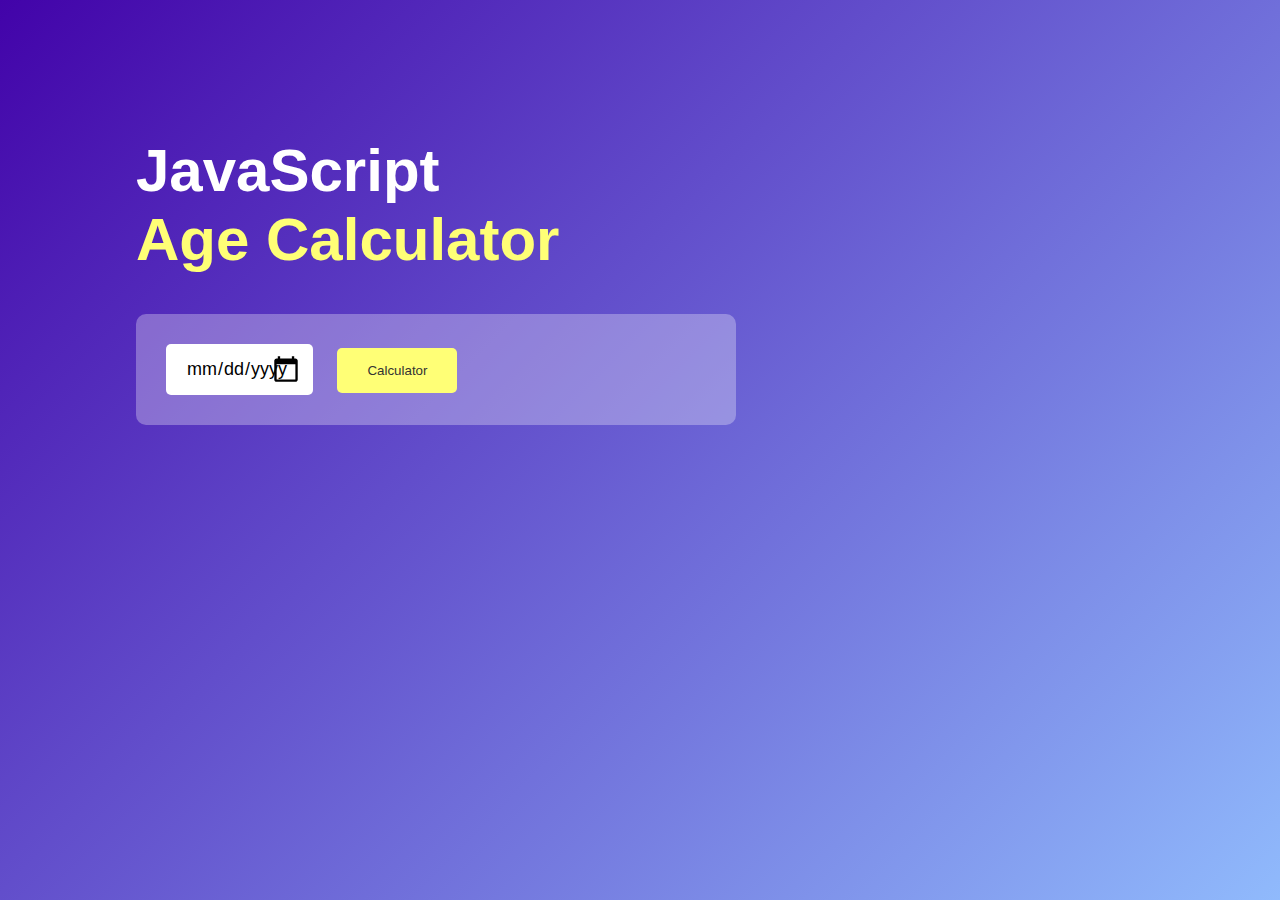
<file: Age calculator js/index.html>
<!DOCTYPE html>
<html lang="en">
<head>
    <meta charset="UTF-8">
    <meta name="viewport" content="width=device-width, initial-scale=1.0">
    <title>Age Calculator</title>
    <link rel="stylesheet" href="style.css">
</head>
<body>
    <div class="container">
        <div class="calcultor">
            <h1>JavaScript <br> <span>Age Calculator</span> </h1>
            <div class="input-box">
                <input type="date"  id="date"> 
                <button onclick="calculateAge()">Calculator</button>
            </div>
            <p id="result"></p>
        </div>
    </div>

    <script src="script.js"></script>
</body>
</html>
</file>
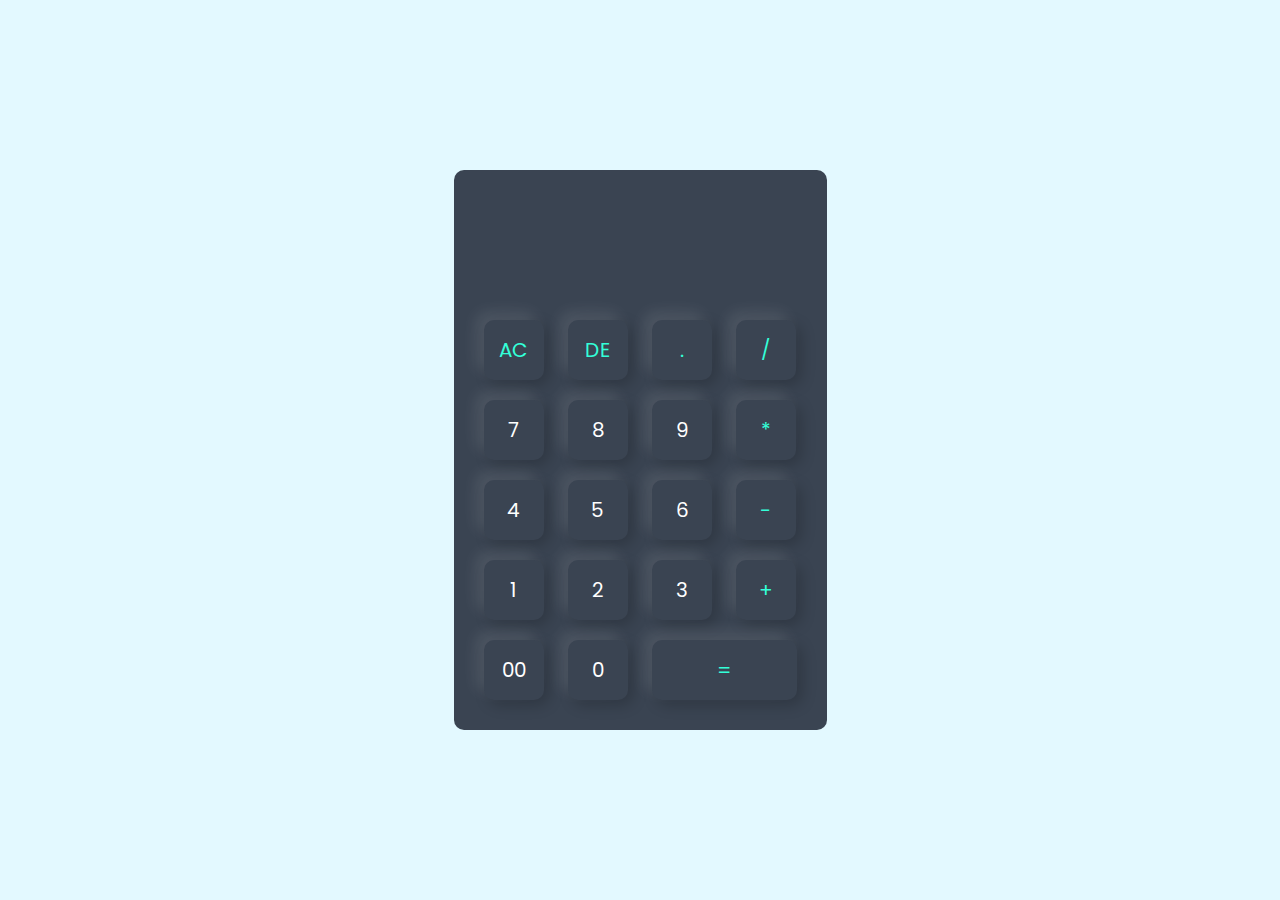
<file: Calclator/index.html>
<!DOCTYPE html>
<html lang="en">
<head>
    <meta charset="UTF-8">
    <meta name="viewport" content="width=device-width, initial-scale=1.0">
    <title>Calculator</title>
    <link rel="stylesheet" href="style.css">
</head>
<body>
    <div class="continer">
        <div class="calculator">
            <form>
                <div class="display">
                    <input type="text" name="display" >
                </div>
                <div>
                    <input type="button" value="AC" onclick="display.value = '' " class="operator">
                    <input type="button" value="DE" onclick="display.value = display.value.toString().slice(0,-1)" class="operator">
                    <input type="button" value="."  onclick="display.value += '.'" class="operator">
                    <input type="button" value="/" onclick="display.value += '/' " class="operator">
                </div>
                <div>
                    <input type="button" value="7" onclick="display.value += '7' ">
                    <input type="button" value="8" onclick="display.value += '8' ">
                    <input type="button" value="9" onclick="display.value += '9' ">
                    <input type="button" value="*" onclick="display.value += '*' " class="operator">
                </div>
                <div>
                    <input type="button" value="4" onclick="display.value += '4' ">
                    <input type="button" value="5" onclick="display.value += '5' ">
                    <input type="button" value="6" onclick="display.value += '6' ">
                    <input type="button" value="-" onclick="display.value += '-' " class="operator">
                </div>
                <div>
                    <input type="button" value="1" onclick="display.value += '1' ">
                    <input type="button" value="2" onclick="display.value += '2' ">
                    <input type="button" value="3" onclick="display.value += '3' ">
                    <input type="button" value="+" onclick="display.value += '+' " class="operator">
                </div>
                <div>
                    <input type="button" value="00" onclick="display.value += '00' ">
                    <input type="button" value="0" onclick="display.value += '0' ">
                    <input type="button" value="=" class="equal operator" onclick="display.value = eval(display.value) ">
                   
                </div>
            </form>
        </div>

    </div>
    
</body>
</html>
</file>
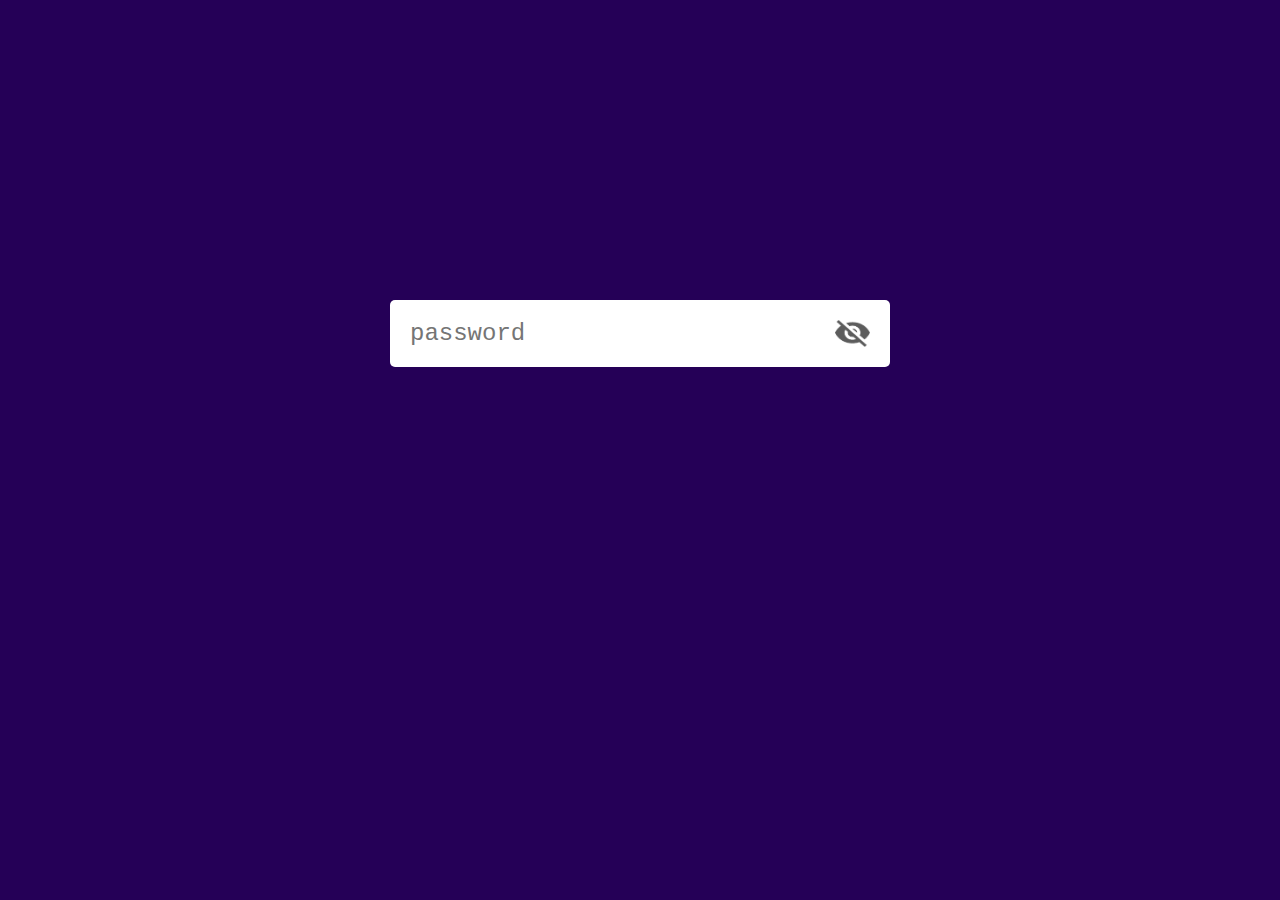
<file: Heid & Show password/Index.html>
<!DOCTYPE html>
<html lang="en">
<head>
    <meta charset="UTF-8">
    <meta name="viewport" content="width=device-width, initial-scale=1.0">
    <title>Show & Haide Password</title>
    <link rel="stylesheet" href="index.css">
</head>
<body>
    <div class="input-box">
        <input type="password" placeholder="password" id="password">
        <img src="Image/eye-close.png" alt="image" id="eyeicon">
    </div>

    <script src="index.js"></script>
</body>
</html>
</file>
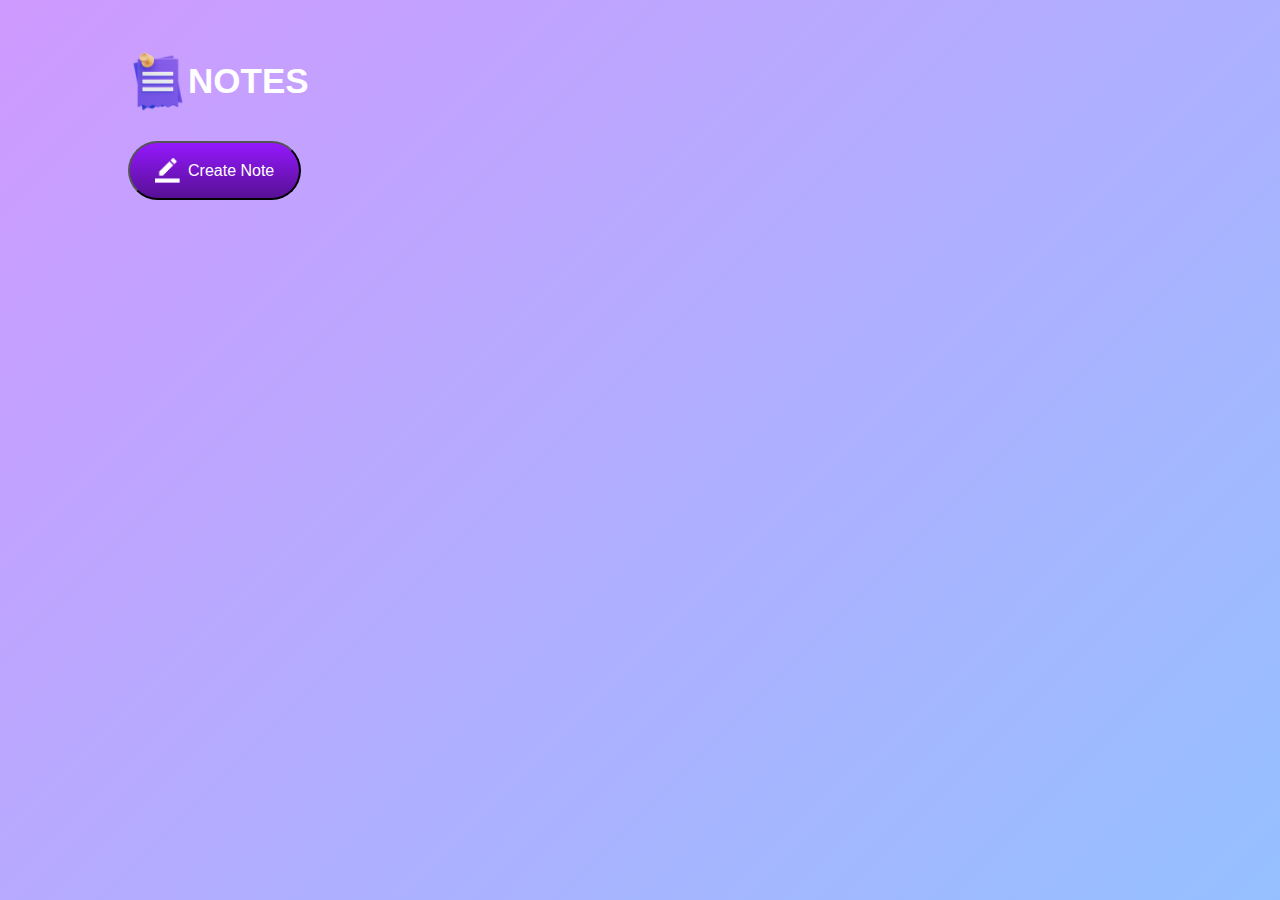
<file: Note app/index.html>
<!DOCTYPE html>
<html lang="en">
<head>
    <meta charset="UTF-8">
    <meta name="viewport" content="width=device-width, initial-scale=1.0">
    <title>Note app</title>
    <link rel="stylesheet" href="index.css">
</head>
<body>
    <div class="container">
        <h1><img src="image/notes.png" alt="img"> NOTES</h1>
        <button class="btn"><img src="image/edit.png" alt="img">Create Note</button>

        <div class="note-container">
            <!-- <p contenteditable="true" class="input-box">
                <img src="image/delete.png" alt="img">
            </p> -->
        </div>
    </div>
    <script src="index.js"></script>
    
</body>
</html>
</file>
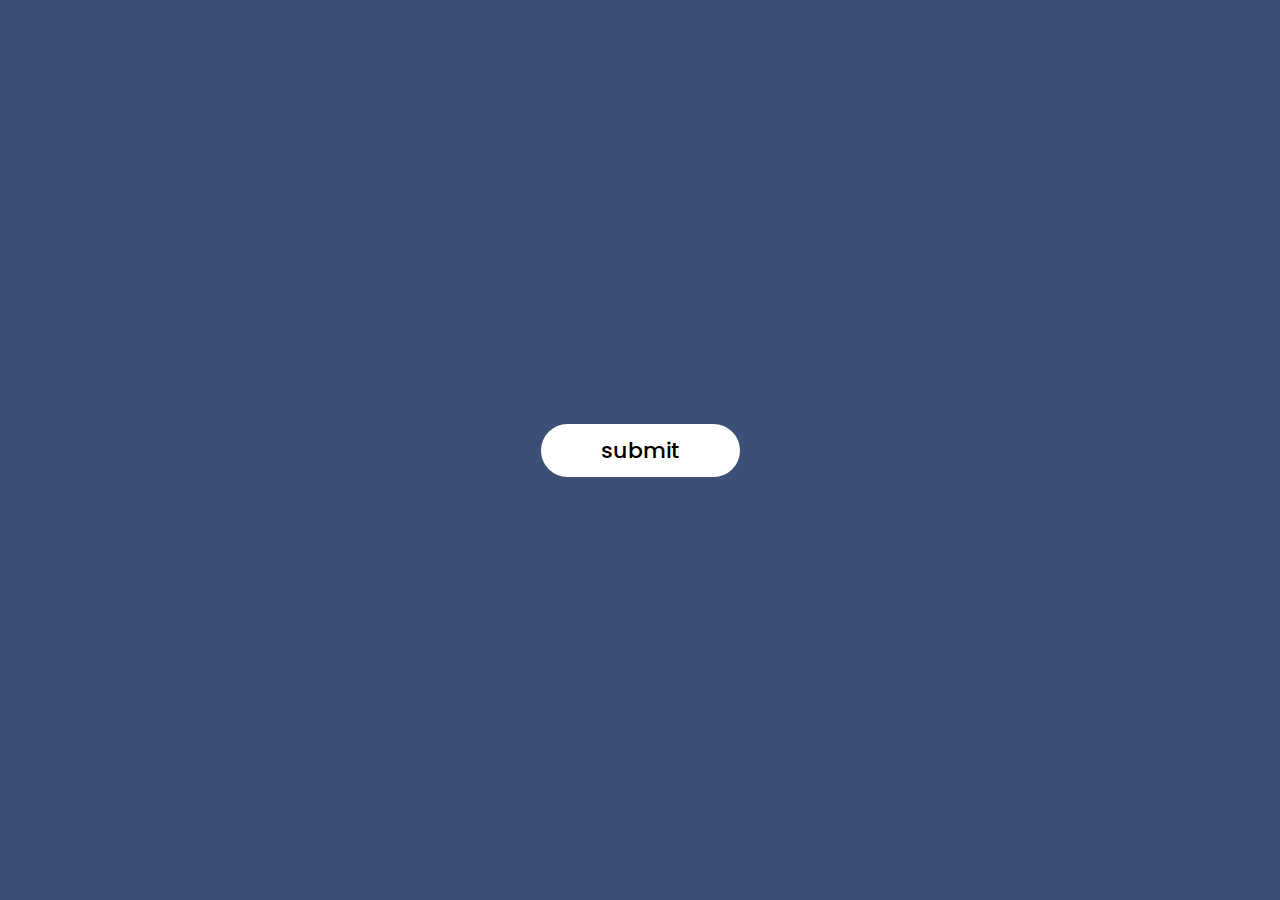
<file: Popu/index.html>
<!DOCTYPE html>
<html lang="en">
<head>
    <meta charset="UTF-8">
    <meta name="viewport" content="width=device-width, initial-scale=1.0">
    <title>Popu Box</title>
    <link rel="stylesheet" href="index.css">
</head>
<body>
    <div class="container">
        <button type="submit" class="btn" onclick="openPopup()">submit</button>
        <div class="popup" id="popup">
            <img src="image/404-tick (1).png" alt="internet issu">
            <h2>Thanku You!</h2>
            <p>Your deatils has been successfully sumbitted. Thanks!</p>
            <button type="button" onclick="closePopup()">Ok</button>
        </div>
    </div>

    <script>
        let popup = document.getElementById("popup");
        function openPopup(){
            popup.classList.add("open-popup");

        }

        function closePopup(){
            popup.classList.remove("open-popup");
            
        }


    </script>

</body>
</html>
</file>
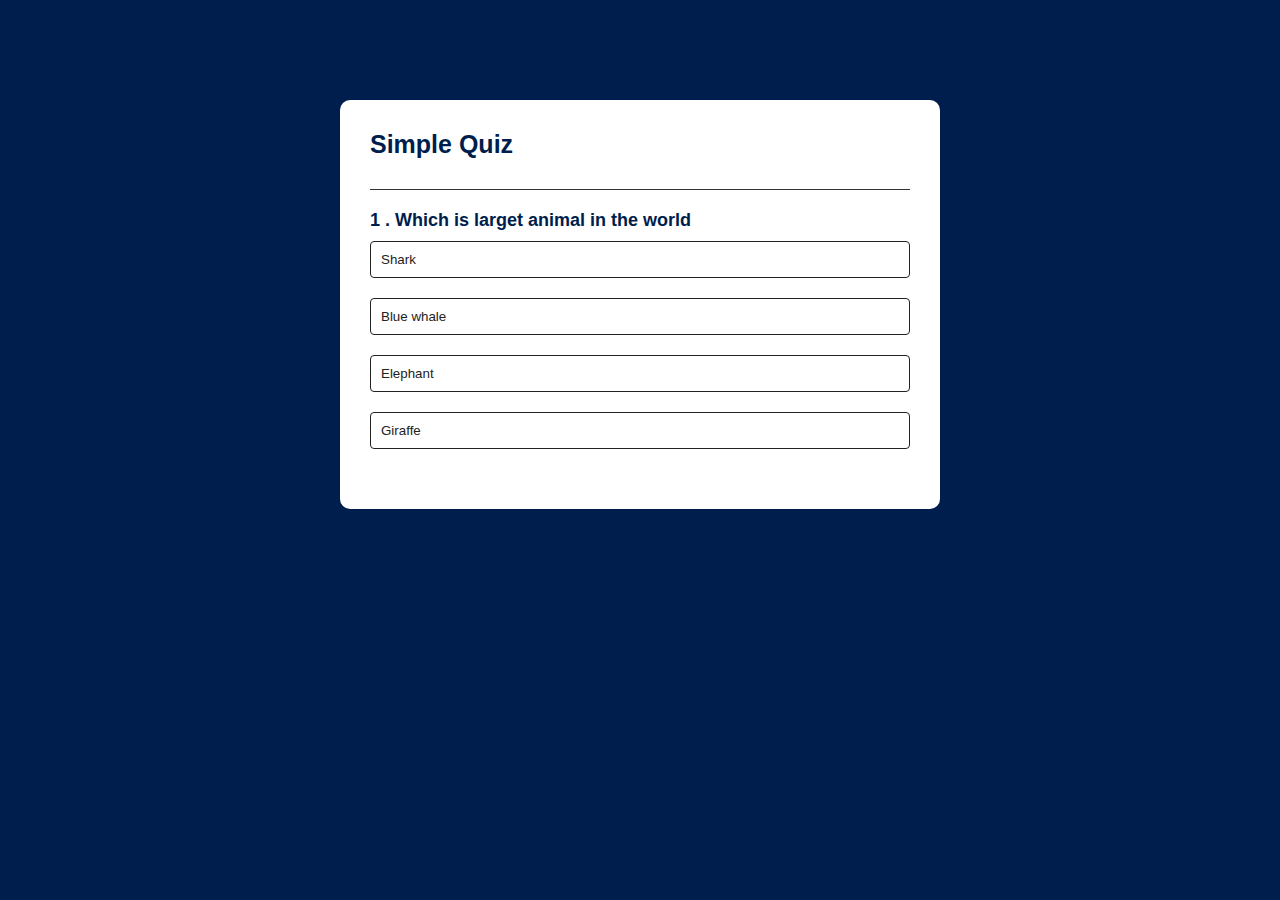
<file: Quiz App/index.html>
<!DOCTYPE html>
<html lang="en">
<head>
    <meta charset="UTF-8">
    <meta name="viewport" content="width=device-width, initial-scale=1.0">
    <title>Quiz App</title>
    <link rel="stylesheet" href="index.css">
</head>
<body>
    <div class="app">
        <h1>Simple Quiz</h1>
        <div class="qize">
            <h2 id="question">Question goes here</h2>
            <div id="answer-button">
                <button class="btn"> Answer 1</button>
                <button class="btn"> Answer 2</button>
                <button class="btn"> Answer 3</button>
                <button class="btn"> Answer 4</button>
            </div>
        </div>
        <button id="next-btn">Next</button>
    </div>
    <script src="script.js"></script>
</body>
</html>
</file>
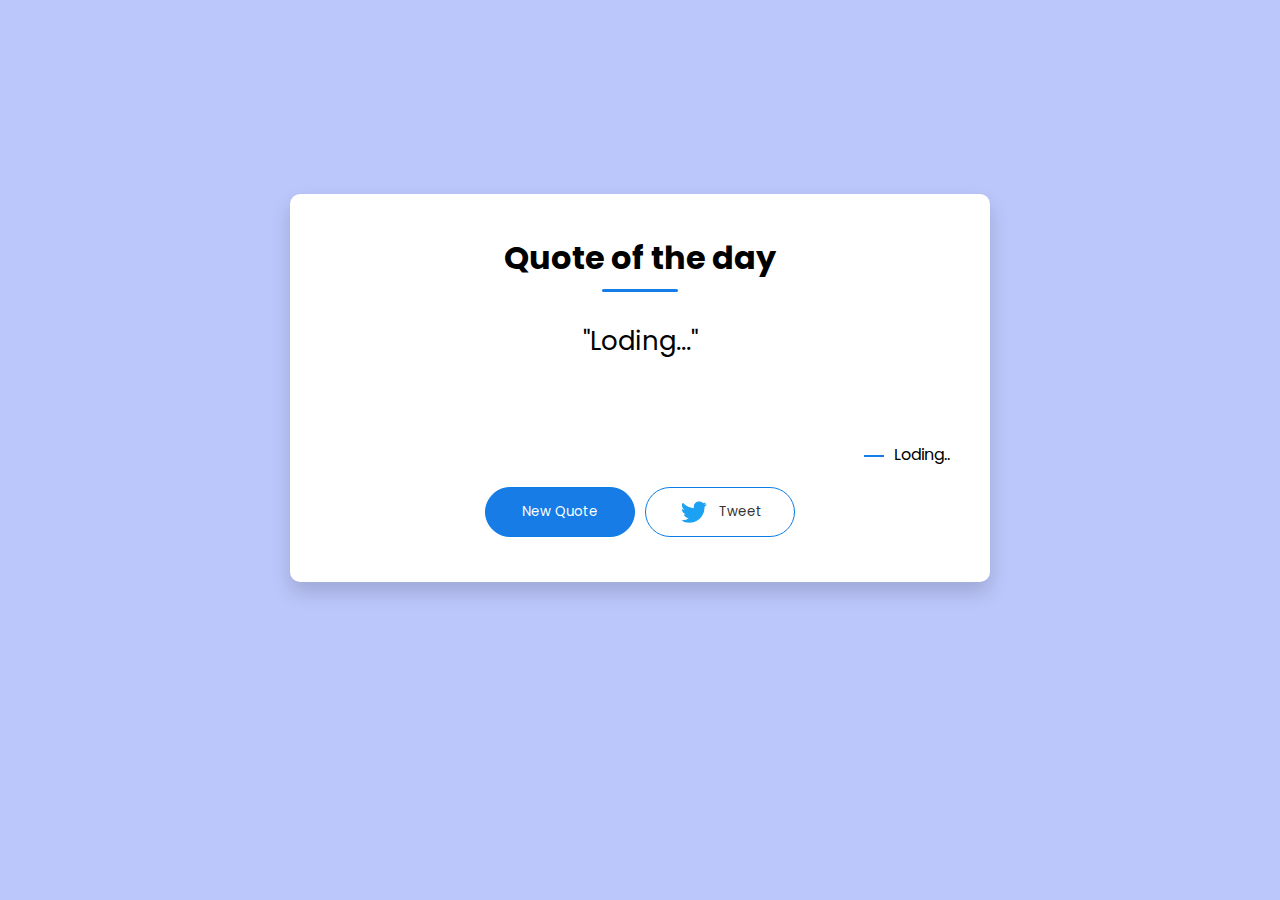
<file: Quote Web js/index.html>
<!DOCTYPE html>
<html lang="en">
<head>
    <meta charset="UTF-8">
    <meta name="viewport" content="width=device-width, initial-scale=1.0">
    <title>Quote of the day</title>
    <link rel="stylesheet" href="index.css">
</head>
<body>
    <div class="quote-box">
        <h2>Quote of the day</h2>
        <blockquote id="quote">Loding...</blockquote>
        <span id="author">Loding..</span>
        <div>
            <button onclick="getquote(api_url)">New Quote</button>
            <button onclick="tweet()"><img src="image/tweeter.png" alt="img">  Tweet</button>
        </div>

        <script src="index.js"></script>
</body>
</html>
</file>
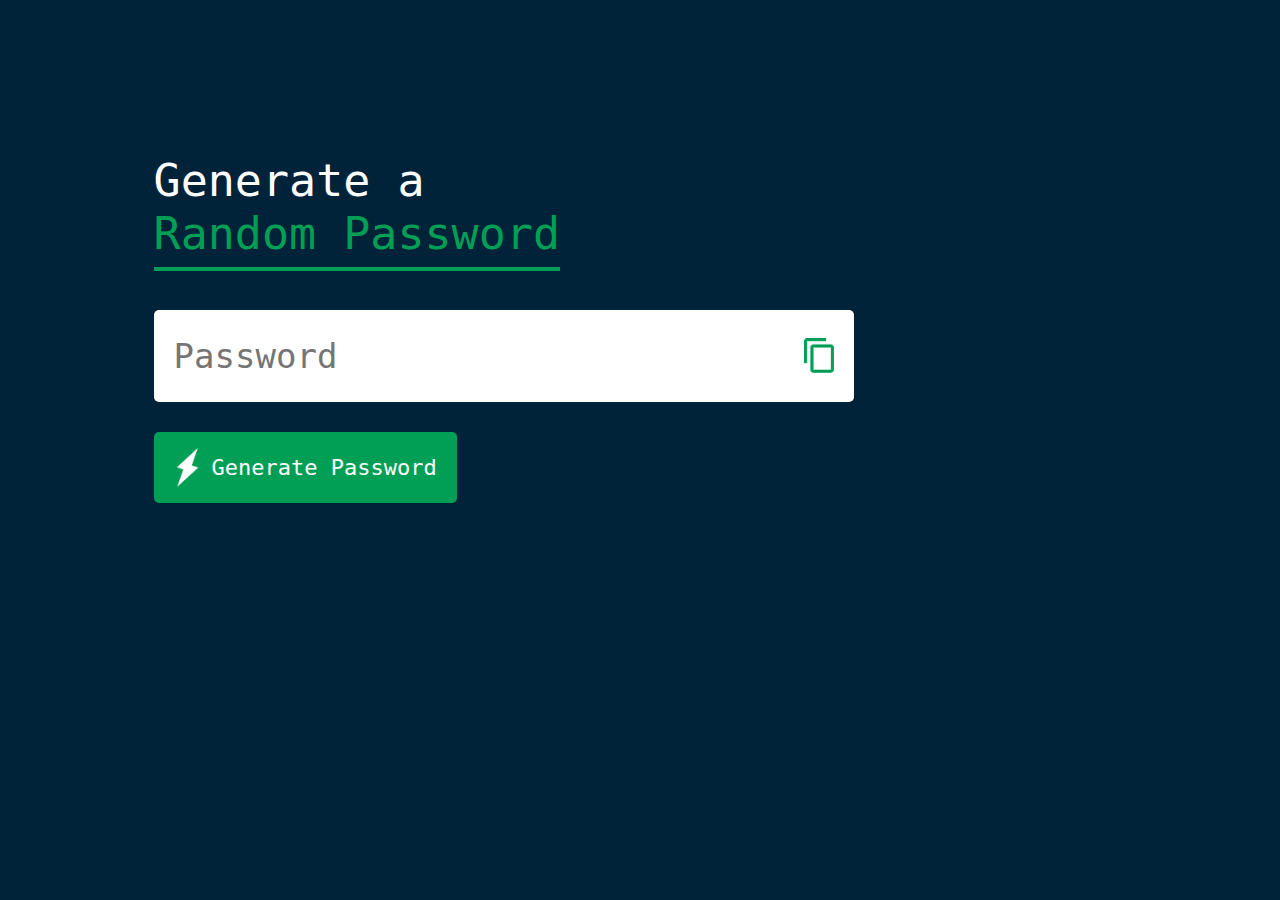
<file: Random password gernet/index.html>
<!DOCTYPE html>
<html lang="en">
<head>
    <meta charset="UTF-8">
    <meta name="viewport" content="width=device-width, initial-scale=1.0">
    <title>Random Password Generator </title>
    <link rel="stylesheet" href="index.css">
</head>
<body>
    <div class="container">
        <h1>Generate a <br> <span> Random Password</span> </h1>
        <div class="display">
            <input type="text" id="Password" placeholder="Password">
            <img src="image/copy.png" onclick="copypassword()" alt="png">
        </div>
        <button onclick="createPassword()"> <img src="image/generate.png" alt="">Generate Password</button>
    </div>

    <script>
        
        const PasswordBox = document.getElementById("Password");
        const lenght = 12;

        const upperCase = "ABCDEFGHIJKLMNOPQRSTUVWXYZ";
        const lowerCase = "abcdefghijklmnopqrstuvwxyz";
        const number = "0123456789";
        const symbol = "@#$%^&*()~|=+{}[]/";

        const allChars = upperCase + lowerCase + number + symbol;

        function createPassword(){
            let Password = "";
            Password +=  upperCase[Math.floor(Math.random() * upperCase.length)];
            Password +=  lowerCase[Math.floor(Math.random() * lowerCase.length)];
            Password +=  number[Math.floor(Math.random() * number.length)];
            Password +=  symbol[Math.floor(Math.random() * symbol.length)];

            while(lenght > Password.length){
                Password +=  allChars[Math.floor(Math.random() * allChars.length)];

            }

            PasswordBox.value = Password;

        }

        function copypassword(){
            PasswordBox.select();
            document.execCommand("copy");
        }
 
    </script>

    
</body>
</html>
</file>
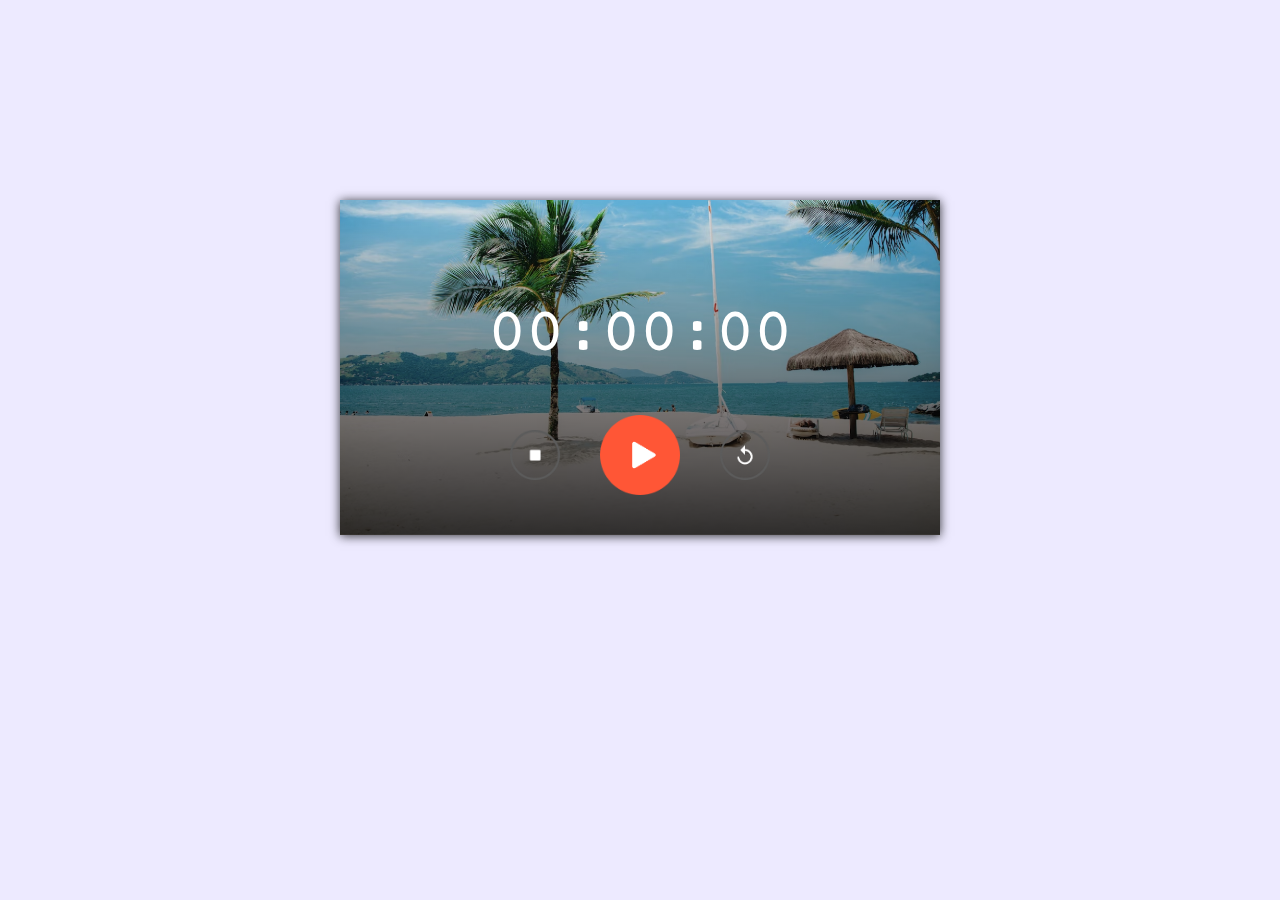
<file: stopwatch/index.html>
<!DOCTYPE html>
<html lang="en">
<head>
    <meta charset="UTF-8">
    <meta name="viewport" content="width=device-width, initial-scale=1.0">
    <title>Stop-Watch Using js</title>
    <link rel="stylesheet" href="index.css">
</head>
<body>
<div class="stopwatch">
    <h1 id="display">00:00:00</h1>
    <div class="buttons">
        <img src="image/stop.png" alt="" onclick="watchStop()">
        <img src="image/start.png" alt="" onclick="watchStart()">
        <img src="image/reset.png" alt="" onclick="watchReset()">

    </div>
</div>

<script src="index.js"></script>
</body>
</html>
</file>
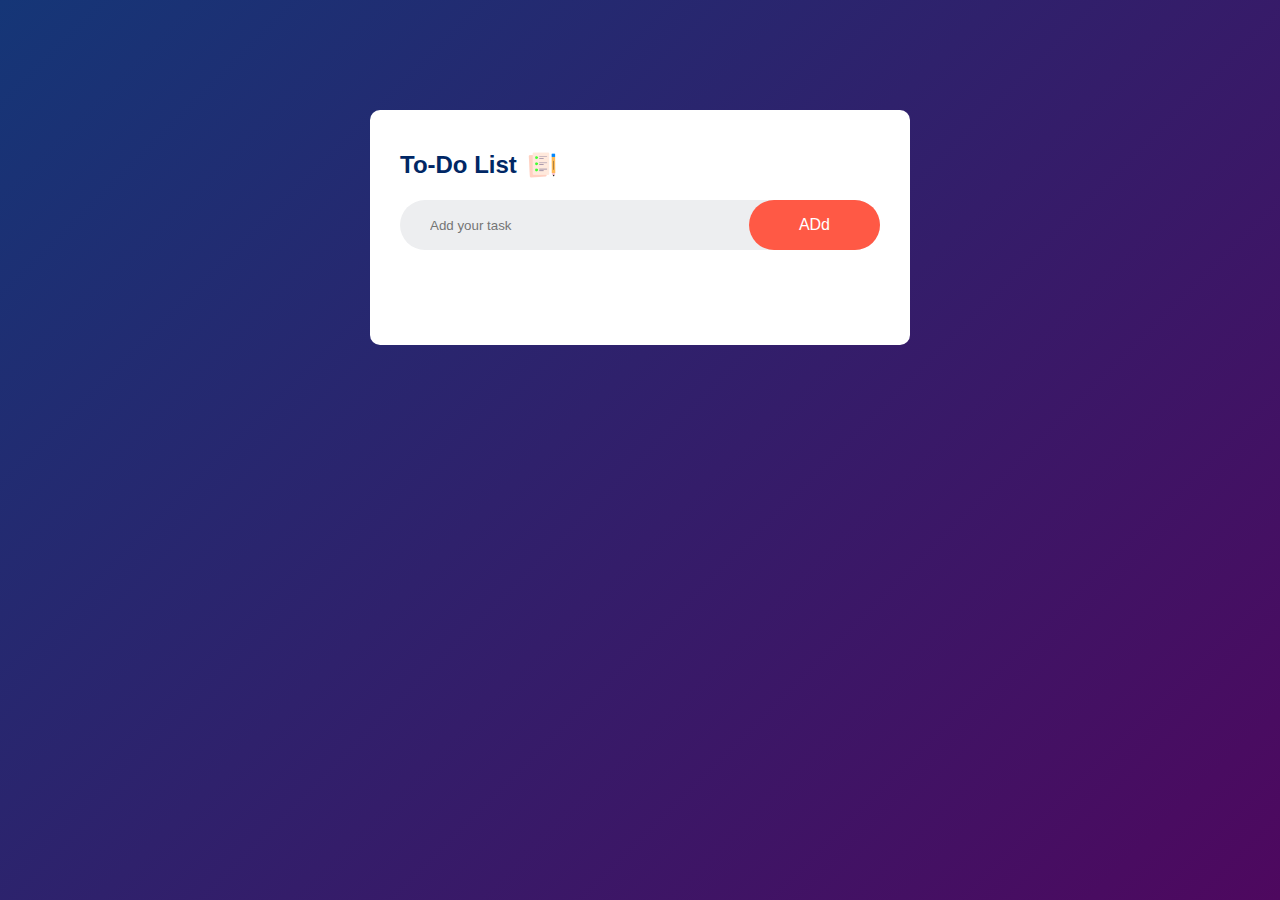
<file: TO-Do-app/index.html>
<!DOCTYPE html>
<html lang="en">
<head>
    <meta charset="UTF-8">
    <meta name="viewport" content="width=device-width, initial-scale=1.0">
    <title>To-Do List app</title>
    <link rel="stylesheet" href="index.css">
</head>
<body>
    <div class="container">
        <div class="todo-app">
            <h2>To-Do List <img src="image/icon.png" alt="image"></h2>
            <div class="row">
                <input type="text" id="input-box" placeholder="Add your task">
                <button onclick="addTask()">ADd</button>
            </div>
            <ul id="list-container">
                <!-- <li class="cheked">Task 1</li>
                <li>Task 2</li>
                <li>Task 3</li> -->
            </ul>
        </div>

    </div>

    <script src="index.js"></script>
</body>
</html>
</file>
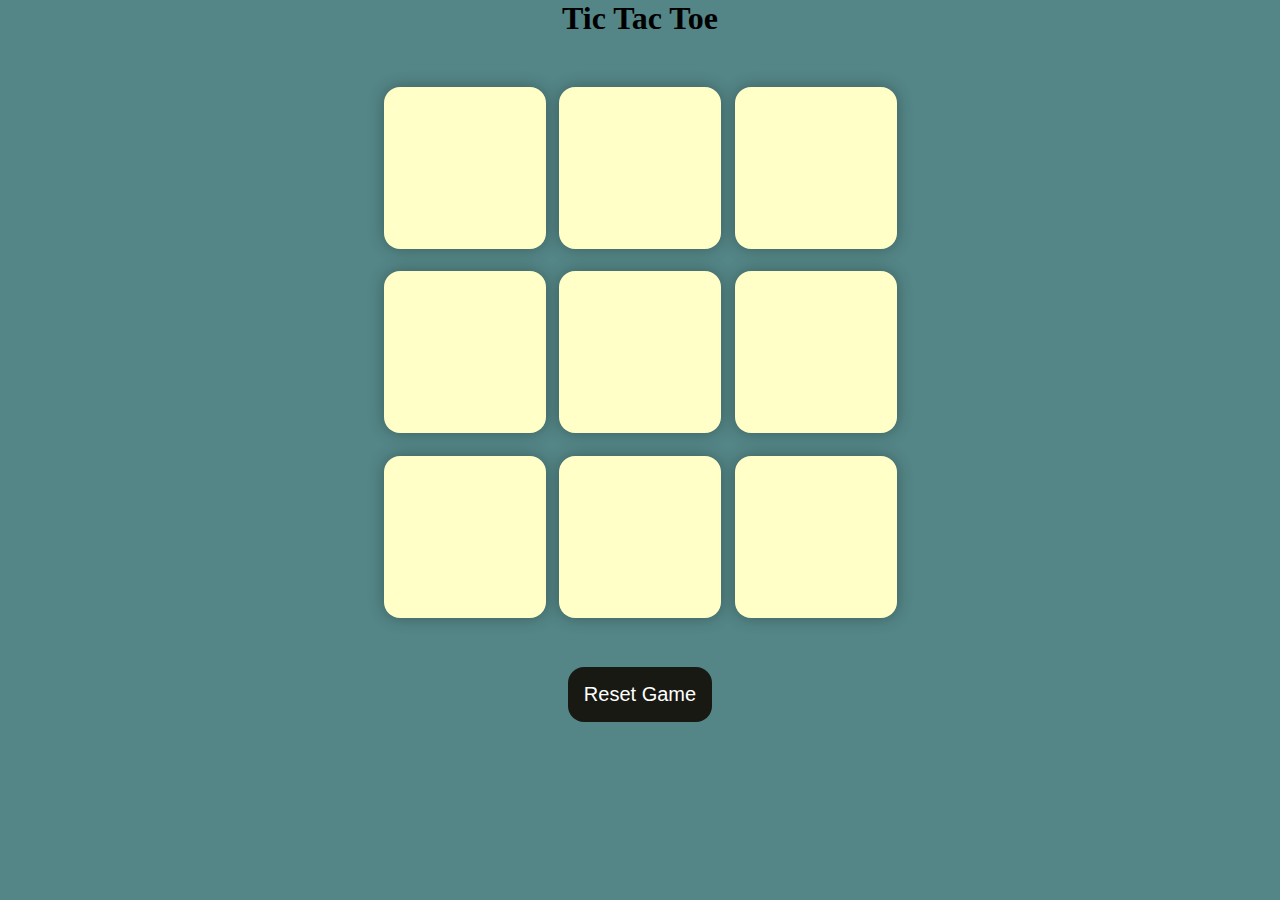
<file: project/tic-tac-toe.html>
<!DOCTYPE html>
<html lang="en">
  <head>
    <meta charset="UTF-8" />
    <meta name="viewport" content="width=device-width, initial-scale=1.0" />
    <title>Tic-Tac-Toe</title>
    <link rel="stylesheet" href="style.css"/>
  </head>
  <body>
    <main>
      <div class="msg-container hide">
        <p id="msg">Wineer</p>
        <button id="new-btn">New Game</button>
      </div>
      <h1>Tic Tac Toe</h1>
      <div class="container">
        <div class="game">
          <button class="box"></button>
          <button class="box"></button>
          <button class="box"></button>
          <button class="box"></button>
          <button class="box"></button>
          <button class="box"></button>
          <button class="box"></button>
          <button class="box"></button>
          <button class="box"></button>
        </div>
      </div>
      <button id="reset">Reset Game</button>
    </main>
    <script src="scrept.js"></script>
  </body>
</html>
</file>
<file: Age calculator js/style.css>
*{
    margin: 0;
    padding: 0;
    font-family: 'Franklin Gothic Medium', 'Arial Narrow', Arial, sans-serif;
    box-sizing: border-box;
}
.container{
    width: 100%;
    min-height: 100vh;
    background: linear-gradient(135deg, #4203a9, #90bafc);
    color: #fff;
    padding: 10px;
}

.calcultor{
    width: 100%;
    max-width: 600px;
    margin-left: 10%;
    margin-top: 10%;
}

.calcultor h1{
    font-size: 60px;    
}

.calcultor h1 span{
    color: #ffff76;
}
 .input-box{
    margin: 40px 0;
    padding: 30px;
    border-radius: 10px;
    background: rgb(255, 255, 255 , 0.3);
    align-items: center;
 }

 .input-box input {
    flex: 1;
    margin-right: 20px;
    padding: 14px 20px;
    border: 0;
    outline: 0;
    font-size: 18px;
    border-radius: 5px;
    position: relative;
 }

 .input-box button{
    background: #ffff76;
    border: 0;
    outline: 0;
    padding: 15px 30px;
    border-radius: 5px;
    font-weight: 500;
    color: #333;
    cursor: pointer;
 }

 .input-box input::-webkit-calendar-picker-indicator{
    top: 0;
    left: 0;
    right: 0;
    bottom: 0;
    width: auto;
    height: auto;
    position: absolute;
    background-position: calc(100% - 10px);
    background-size: 30px;
    cursor: pointer;
   
 }
</file>
<file: Calclator/style.css>
@import url('https://fonts.googleapis.com/css2?family=Anek+Devanagari:wght@100..800&family=Courier+Prime:ital,wght@0,400;0,700;1,400;1,700&family=Josefin+Sans:ital,wght@0,100..700;1,100..700&family=Poppins:ital,wght@0,100;0,200;0,300;0,400;0,500;0,600;0,700;0,800;0,900;1,100;1,200;1,300;1,400;1,500;1,600;1,700;1,800;1,900&display=swap');

*{
    margin: 0;
    padding: 0;
    font-family: "Poppins", sans-serif;
    box-sizing: border-box;
}
.continer{
    width: 100%;
    height: 100vh;
    background: #e3f9ff;
    display: flex;
    align-items: center;
    justify-content: center;
}

.calculator{
    background: #3a4452;
    padding: 20px;
    border-radius: 10px;
}
.calculator form input{
    border: 0;
    outline: 0;
    width: 60px;
    height: 60px;
    border-radius: 10px;
    box-shadow: -8px -8px 15px rgba(255, 255, 255, 0.1), 5px 5px 15px rgba(0,0,0, 0.2);
    background: transparent;
    font-size: 20px;
    color: #fff;
    cursor: pointer;
    margin: 10px;
}
form .display{
    display: flex;
    justify-content: flex-end;
    margin: 20px 0;
}
form .display input{
    text-align: right;
    flex: 1;
    font-size: 45px;
    box-shadow: none;

}
  form input.equal{
    width: 145px;
}
form input.operator{
    color: #33ffd8;
}
</file>
<file: Heid & Show password/index.css>
*{
    margin: 0;
    padding: 0;
    font-family: 'Courier New', Courier, monospace;
    box-sizing: border-box;
}

body{
    background: #250057;
}

.input-box{
    background: #fff;
    width: 90%;
    max-width: 500px;
    border-radius: 5px;
    padding: 10px 20px;
    margin: 300px auto;
    display: flex;
    align-items: center;
}

.input-box input{
    width: 100%;
    padding: 10px 0;
    outline: 0;
    border: 0;
    font-size: 24px;
    color: #555;
}

.input-box img{
    width: 35px;
    cursor: pointer;
}
</file>
<file: Note app/index.css>
*{
    margin: 0;
    padding: 0;
    font-family: 'Lucida Sans', 'Lucida Sans Regular', 'Lucida Grande', 'Lucida Sans Unicode', Geneva, Verdana, sans-serif;
    box-sizing: border-box;
}

.container{
    width: 100%;
    min-height: 100vh;
    background:linear-gradient(135deg, #cf9aff , #95c0ff);
    color: #fff;
    padding-top: 4%;
    padding-left: 10%;
}

.container h1{
    display: flex;
    align-items: center;
    font-size: 35px;
    font-weight: 600;
}

.container h1 img{
    width: 60px;
}

.container button img{
    width: 25px;
    margin-right: 8px;
}

.container button {
    display: flex;
    align-items: center;
    background:linear-gradient(#9418fd , #571094);
    color: #fff;
    font-size: 16px;
    outline: 0;
    border-radius: 40px;
    padding: 15px 25px;
    margin: 30px 0 20px;
    cursor: pointer;

}

.input-box{
    position: relative;
    width: 100%;
    max-width: 500px;
    min-height: 150px;
    background-color: #fff;
    color: #333;
    padding: 20px;
    margin: 20px 0 ;
    outline: 0;
    border-radius: 5px;

}

.input-box img{
    width: 25px;
    position: absolute;
    bottom: 15px;
    right: 15px;
    cursor: pointer;
}
</file>
<file: Popu/index.css>
@import url('https://fonts.googleapis.com/css2?family=Anek+Devanagari:wght@100..800&family=Courier+Prime:ital,wght@0,400;0,700;1,400;1,700&family=Josefin+Sans:ital,wght@0,100..700;1,100..700&family=Poppins:ital,wght@0,100;0,200;0,300;0,400;0,500;0,600;0,700;0,800;0,900;1,100;1,200;1,300;1,400;1,500;1,600;1,700;1,800;1,900&display=swap');



*{
    margin: 0;
    padding: 0;
    font-family: "Poppins", sans-serif;
    box-sizing: border-box;
}

.body{
    
}

.container{
    height: 100vh;
    width: 100%;
    background: #3c5077;
    display: flex;
    justify-content: center;
    align-items: center;
}

.btn{
    padding: 10px 60px;
    background: #fff;
    outline: 0;
    border: 0;
    cursor: pointer;
    font-size: 22px;
    font-weight: 500;
    border-radius: 30px;
}

.popup{
    width: 400px;
    background: #fff;
    border-radius: 6px;
    position: absolute;
    top: 0;
    left: 50%;
    transform: translate(-50%,-50%) scale(0.1);
    text-align: center;
    padding: 0 30px 30px;
    color: #333;
    visibility: hidden;
    transition: transform 0.4s top 0.4s;
    
}

.open-popup{
    visibility: visible;
    top: 50%;
    transform: translate(-50%,-50%);

}

.popup img{
    width: 100px;
    margin-top: -50px;
    border-radius: 50%;
    box-shadow: 0 2px 5px rgba(0, 0, 0, 0.2);
}

.popup h2{
    font-size: 38px;
    font-weight: 500;
    margin: 30px 0 10px;
}

.popup button{
    width: 100%;
    margin-top: 50px;
    padding: 10px 0;
    background: #6fd649;
    color: #fff;
    border: 0;
    outline: 0;
    font-size: 18px;
    border-radius: 4px;
    cursor: pointer;
    box-shadow: 0 5px 5px rgba(0, 0, 0, 0.2);
}
</file>
<file: Quiz App/index.css>
*{
    margin: 0;
    padding: 0;
    font-family: 'Gill Sans', 'Gill Sans MT', Calibri, 'Trebuchet MS', sans-serif;
    box-sizing: border-box;
}

body{
    background: #001e4d;
}

.app{
        background: #fff;
        width: 90%;
        max-width: 600px;
        margin: 100px auto 0;
        border-radius: 10px;
        padding: 30px;
         
}

.app h1{
    font-size: 25px;
    color: #001e4d;
    font-weight: 600;
    border-bottom: 1px solid #333;
    padding-bottom: 30px;
}

.qize{
    padding: 20px 0;
}

.qize h2{
    font-size: 18px;
    color: #001e4d;
    font-weight: 600;
}

.btn{
    background: #fff;
    color: #222;
    font-weight: 500;
    width: 100%;
    border: 1px solid #222;
    padding: 10px;
    margin: 10px 0;
    text-align: left;
    border-radius: 4px;
    cursor: pointer;
    transition: all 0.3s;
}

.btn:hover:not(disabled){
    background: #222;
    color: #fff;
}

.btn:disabled{
    cursor: no-drop;
}

#next-btn{
    background-color: #001e4d;
    color: #fff;
    font-weight: 150px;
    border: 0;
    padding: 8px;
    width: 150px;
    margin: 20px auto 0;
    border-radius: 4px;
    cursor: pointer;
    display: none;
}

.correct{
    background:#9aeabc ;
}
.incorrect{
    background: #ff9393;
}
</file>
<file: Quote Web js/index.css>
@import url('https://fonts.googleapis.com/css2?family=Anek+Devanagari:wght@100..800&family=Josefin+Sans:ital,wght@0,100..700;1,100..700&family=Poppins:ital,wght@0,100;0,200;0,300;0,400;0,500;0,600;0,700;0,800;0,900;1,100;1,200;1,300;1,400;1,500;1,600;1,700;1,800;1,900&display=swap');
*{
    margin: 0;
    padding: 0;
    font-family: 'Courier New', Courier, monospace;
    box-sizing: border-box;
    font-family: "Poppins", sans-serif;
}
body{
    background: #bbc6fa;
    
}

.quote-box{
    background-color: #fff;
    width: 700px;
    position: absolute;
    /* top: 35%; */
    left: 50%;
    transform: translate(-50%, 50%);
    padding: 40px;
    border-radius: 10px;
    text-align: center;
    box-shadow: 0 10px 20px rgba(0, 0, 0, 0.15);
}


.quote-box h2{
    font-size: 32px;
    margin-bottom: 40px;
    position: relative;
}
.quote-box h2::after{
    content: "";
    height: 3px;
    width: 76px;
    border-radius: 3px;
    background: rgb(23, 124, 229);
    position: absolute;
    bottom: -10px;
    left: 50%;
    transform: translateX(-50%);
}

.quote-box blockquote{
    font-size: 26px;
    min-height: 110px;
}

.quote-box blockquote::before, .quote-box blockquote::after{
    content: '"';
}

.quote-box span{
    display: flex;
    margin-top: 10px;
    float: right;
    position: relative;
}

.quote-box span::before{
    content: '';
    width: 20px;
    height: 2px;
    background: rgb(23, 124, 229);
    position: absolute;
    top: 50%;
    left: -30px;

}

.quote-box div{
    width: 100%;
    margin-top: 50px;
    display: flex;
    justify-content: center;
}

.quote-box button{
    background-color: rgb(23, 124, 229);
    color: #fff;
    border-radius: 25px;
    border: 1px solid rgb(12, 124, 229);
    width: 150px;
    height: 50px;
    display: flex;
    align-items: center;
    justify-content: center;
    margin: 5px;
    cursor: pointer;
}

.quote-box button img{
    width: 30px;
    margin-right: 10px;
    border-radius: 50%;
}

.quote-box button:nth-child(2){
    background: transparent;
    color: #333;
}
</file>
<file: Random password gernet/index.css>
*{
    margin: 0;
    padding: 0;
    font-family: monospace ;
    box-sizing: border-box;
}

body{
    background-color: #002339;
    color: #fff;
}

.container{
    margin: 12%;
    width: 90%;
    max-width: 700px;
}

.display{
    width: 100%;
    margin-top:50px ;
    margin-bottom: 30px;
    background-color: #fff;
    color: #333;
    display: flex;
    align-items: center;
    justify-content: space-between;
    padding: 26px 20px;
    border-radius: 5px;
}


.container h1{
    font-weight: 500;
    font-size: 45px;
}

.container h1 span {
    color: #019f55;
    border-bottom: 4px solid #019f55;
    padding-bottom: 7px;
}

.display img{
    width: 30px;
    cursor: pointer;
}

.display input{
    border: 0;
    outline: 0;
    font-size: 34px;

}

.container button img{
    width: 28px;
    margin-right: 10px;
}

.container button {
    border:0 ;
    outline: 0;
    background: #019f55;
    color: #FFF;
    font-size: 22px;
    font-weight: 300;
    display: flex;
    align-items: center;
    justify-content: center;
    padding: 16px 20px;
    border-radius: 5px;
    cursor: pointer;
}
</file>
<file: stopwatch/index.css>
@import url('https://fonts.googleapis.com/css2?family=Anek+Devanagari:wght@100..800&family=Courier+Prime:ital,wght@0,400;0,700;1,400;1,700&family=Josefin+Sans:ital,wght@0,100..700;1,100..700&family=Poppins:ital,wght@0,100;0,200;0,300;0,400;0,500;0,600;0,700;0,800;0,900;1,100;1,200;1,300;1,400;1,500;1,600;1,700;1,800;1,900&display=swap');

body{
    background: #edeaff;
    font-family: "Courier Prime", monospace;
}

.stopwatch{
    width: 90%;
    max-width: 600px;
    background-image: linear-gradient(rgba(0,0,0,0), rgba(0,0,0,0.8)),url(image/background.png);
    background-size: cover;
    background-position: center;
    text-align: center;
    padding: 40px 0;
    color: #fff;
    margin: 200px auto 0;
    box-shadow: 0 1px 10px rgba(0, 0, 0, 0.8);
    
}
.stopwatch h1{
    margin-top: 60px;
    font-size: 64px;
    font-weight: 300;
}
.buttons{
    display: flex;
    align-items: center;
    justify-content: center;
}

.buttons img{
    width: 50px;
    margin: 0 20px;
    cursor: pointer;
}

.buttons img:nth-child(2){
    width: 80px;
}
</file>
<file: TO-Do-app/index.css>
*{
    margin: 0;
    padding: 0;
    font-family:sans-serif;
    box-sizing: border-box;
}

.container{
    width: 100%;
    min-height: 100vh;
    background: linear-gradient(135deg, #153677, #4e085f);
    padding: 10px;

}

.todo-app{
    width: 100%;
    max-width: 540px;
    background: #fff;
    margin: 100px auto 20px;
    padding: 40px 30px 70px;
    border-radius: 10px;
}

.todo-app h2{
    color: #002765;
    display: flex;
    align-items: center;
    margin-bottom: 20px;

}

.todo-app h2 img{
    width: 30px;
    margin-left:10px ;
}

.row{
    display: flex;
    align-items: center;
    justify-content: space-between;
    background: #edeef0;
    border-radius: 30px;
    padding-left: 20px;
    margin-bottom: 25px;
}

input{
    flex: 1;
    border: none;
    outline: none;
    background: transparent;
    padding: 10px;
    font-weight: 14px;
}

button{
    border: none;
    outline: none;
    padding: 16px 50px;
    background: #ff5945;
    color: #fff;
    font-size: 16px;
    cursor: pointer;
    border-radius: 40px;
}

ul li{
    list-style: none;
    font-size: 17px;
    padding: 12px  8px 12px 50px;
    /* user-select: none; */
    cursor: pointer;
    position: relative;
}

ul li::before{
    content: '';
    position: absolute;
    height: 28px;
    width: 28px;
    border-radius: 50%;
    background-image: url(image/unchecked.png);
    background-size: cover;
    background-position: center;
    top: 12px;
    left: 8px;
}

ul li.checked{
    color: #555;
    text-decoration: line-through;
}

ul li.checked::before{
    background-image: url(image/checked.png);
}

ul li span{
    position: absolute;
    right: 0;
    top: 5px;
    width: 40px;
    height: 40px;
    font-size: 22px;
    color: #555;
    line-height: 40px;
    text-align: center;
    border-radius: 50%;
}

ul li span:hover{
    background: #edeef0;
    color: red;

}
</file>
<file: project/style.css>
* {
  margin: 0;
  padding: 0;
}

body {
  background-color: #548687;
  text-align: center;
}

.container {
  height: 70vh;
  display: flex;
  justify-content: center;
  align-items: center;
  gap: 1.5vmin;
}

.game {
  height: 60vmin;
  width: 60vmin;
  display: flex;
  flex-wrap: wrap;
  justify-content: center;
  align-items: center;
  gap: 1.5vmin;
}

.box {
  height: 18vmin;
  width: 18vmin;
  border: none;
  border-radius: 1rem;
  box-shadow: 0 0 1rem rgba(0, 0, 0, 0.3);
  font-size: 8vmin;
  color: #b0413c;
  background-color: #ffffc7;
}

#reset{
  padding: 1rem;
  font-size: 1.25rem;
  background-color: #191913;
  color: #fff;
  border: none;
  border-radius: 1rem;
}

#new-btn{
  margin-top: 10px;
  padding: 1rem;
  font-size: 1.25rem;
  background-color: #191913;
  color: #fff;
  border: none;
  border-radius: 1rem;
}

#msg{
   color: #ffffc7; 
   font-size: 5vmin;
}

.msg-container{
  height: 100vmin;
  display: flex;
  justify-content: center;
  align-items: center;
  flex-direction: column;
  gap: 4rem;
}

.hide{
  display: none;
}
</file>
